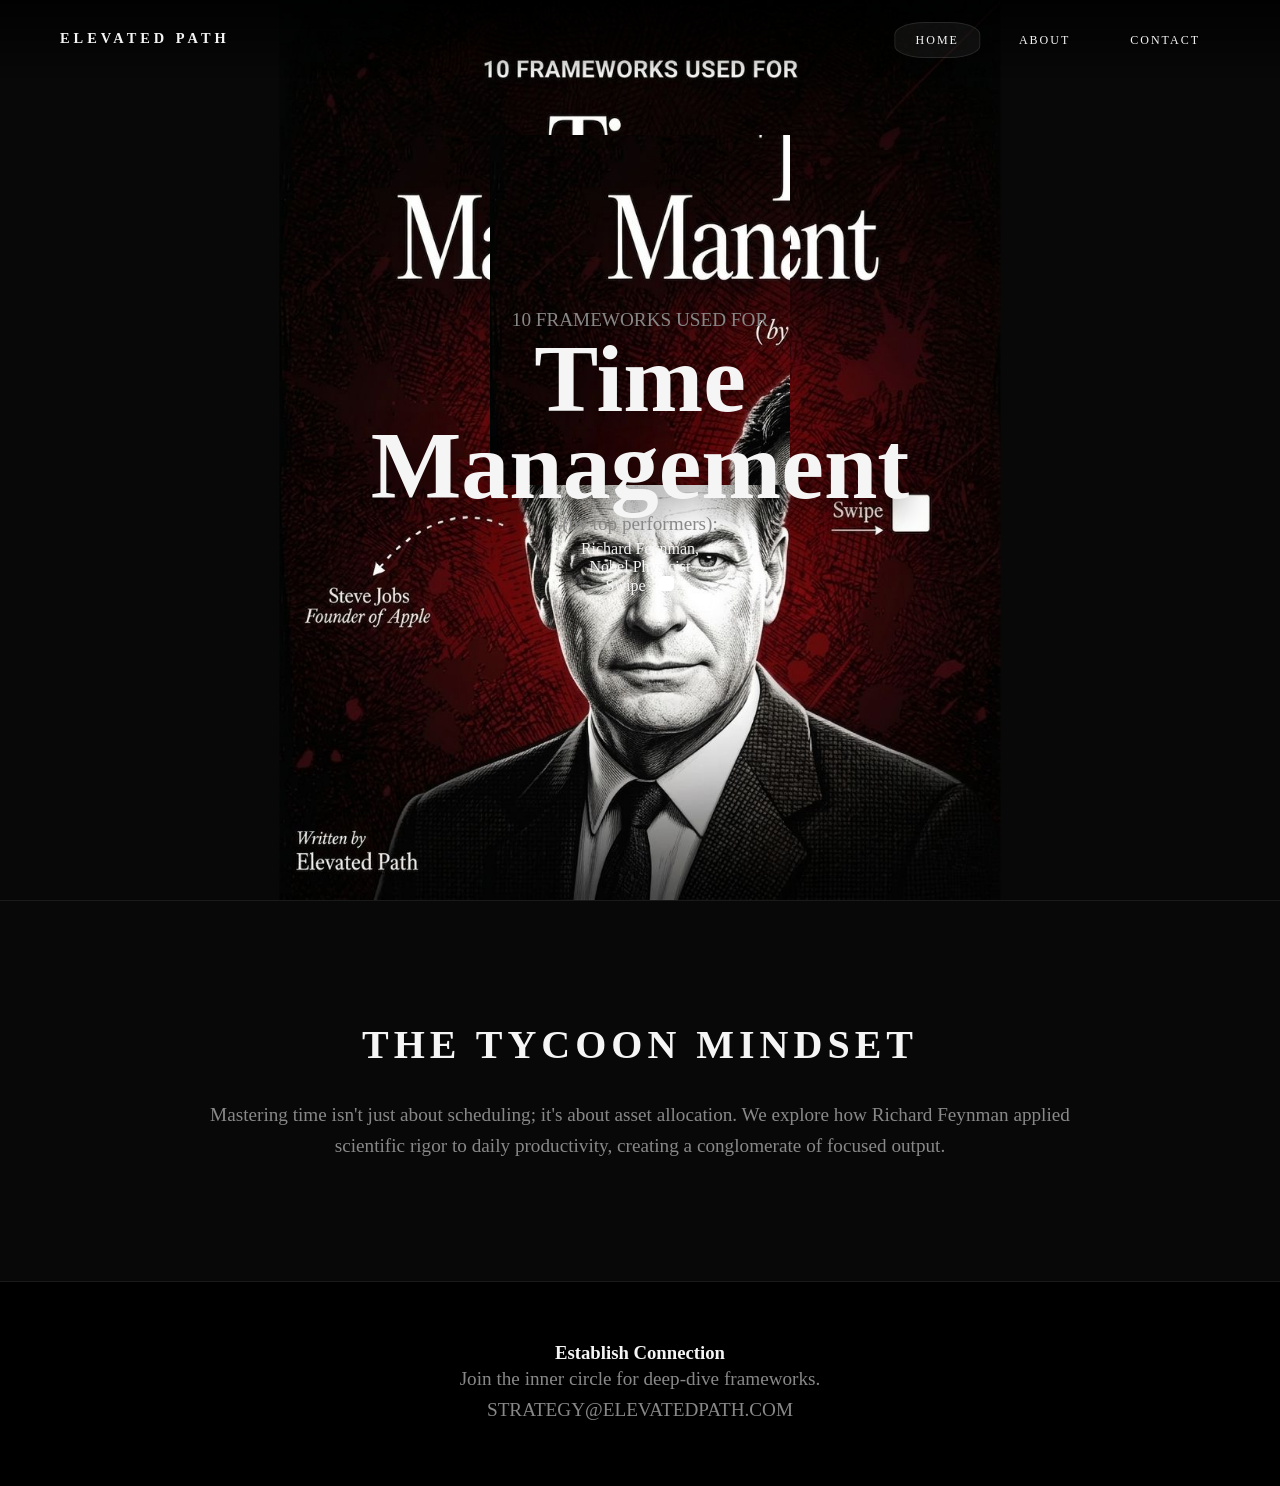
<file: index.html>
<!DOCTYPE html>
<html lang="en">
<head>
    <meta charset="UTF-8">
    <meta name="viewport" content="width=device-width, initial-scale=1.0">
    <title>Feynman | Frameworks for Time</title>
    <link rel="stylesheet" href="style.css">
</head>
<body>

    <nav class="navbar">
        <div class="nav-logo">ELEVATED PATH</div>
        <ul class="nav-links">
            <li><a href="#" class="active">Home</a></li>
            <li><a href="#about">About</a></li>
            <li><a href="#contact">Contact</a></li>
        </ul>
    </nav>

    <section class="hero-section">
        <div class="homepage-container">
            
            <div class="subject-layers">
                <div class="suit-hitbox">
                    <img src="your-feynman-image.jpg" alt="Suit" class="suit-img">
                </div>
                
                <div class="face-hitbox">
                    <img src="your-feynman-image.jpg" alt="Face" class="face-img">
                </div>
            </div>

            <div class="overlay-content">
                <p class="top-tag">10 FRAMEWORKS USED FOR</p>
                <h1 class="main-title">Time <br> Management</h1>
                <p class="subtitle">(by top performers):</p>
                
                <div class="feynman-label">
                    Richard Feynman, <br> <span>Nobel Physicist</span>
                </div>

                <div class="swipe-indicator">
                    Swipe <span class="squircle-box"></span>
                </div>
            </div>
        </div>
    </section>

    <section id="about" class="content-section">
        <div class="container">
            <h2>The Tycoon Mindset</h2>
            <p>Mastering time isn't just about scheduling; it's about asset allocation. We explore how Richard Feynman applied scientific rigor to daily productivity, creating a conglomerate of focused output.</p>
        </div>
    </section>

    <footer id="contact" class="content-section footer">
        <div class="container">
            <h3>Establish Connection</h3>
            <p>Join the inner circle for deep-dive frameworks.</p>
            <div class="contact-details">
                <p>STRATEGY@ELEVATEDPATH.COM</p>
            </div>
        </div>
    </footer>

    <script src="script.js"></script>
</body>
</html>
</file>
<file: style.css>
:root {
    --bg-dark: #080808;
    --crimson: #8b0000;
    --crimson-glow: rgba(139, 0, 0, 0.4);
    --text-white: #f5f5f5;
    --glass-white: rgba(255, 255, 255, 0.05);
}

* {
    margin: 0;
    padding: 0;
    box-sizing: border-box;
    cursor: default;
}

body {
    background-color: var(--bg-dark);
    color: var(--text-white);
    font-family: 'Georgia', serif;
    overflow-x: hidden;
}

/* --- NAVIGATION --- */
.navbar {
    position: fixed;
    top: 0;
    width: 100%;
    padding: 30px 60px;
    display: flex;
    justify-content: space-between;
    z-index: 1000;
    background: linear-gradient(to bottom, rgba(0,0,0,0.8), transparent);
}

.nav-logo {
    letter-spacing: 4px;
    font-weight: 900;
    font-size: 0.9rem;
}

.nav-links {
    display: flex;
    gap: 20px;
    list-style: none;
}

.nav-links a {
    position: relative;
    color: var(--text-white);
    text-decoration: none;
    padding: 10px 20px;
    font-size: 12px;
    letter-spacing: 2px;
    text-transform: uppercase;
    transition: 0.3s;
}

/* THE SQUIRCULAR POP-UP */
.nav-links a::after {
    content: '';
    position: absolute;
    top: 50%;
    left: 50%;
    width: 0;
    height: 0;
    background: var(--glass-white);
    border: 1px solid rgba(255,255,255,0.1);
    border-radius: 35%; /* Squircle */
    transform: translate(-50%, -50%);
    transition: all 0.4s cubic-bezier(0.175, 0.885, 0.32, 1.275);
    z-index: -1;
    opacity: 0;
}

.nav-links a:hover::after, .nav-links a.active::after {
    width: 100%;
    height: 100%;
    opacity: 1;
}

/* --- HERO & ZOOM LOGIC --- */
.hero-section {
    width: 100vw;
    height: 100vh;
    position: relative;
    overflow: hidden; /* Clips the zoom from bleeding into About */
}

.homepage-container {
    height: 100%;
    display: flex;
    justify-content: center;
    align-items: center;
}

.subject-layers {
    position: relative;
    height: 100%;
    width: 100%;
}

.suit-hitbox, .face-hitbox {
    position: absolute;
    left: 50%;
    transform: translateX(-50%);
    transition: transform 0.8s cubic-bezier(0.2, 1, 0.3, 1);
}

.suit-img, .face-img {
    height: 100vh;
    width: auto;
}

/* Face specific isolation */
.face-hitbox {
    top: 15%; /* Adjust based on image head height */
    width: 300px;
    height: 350px;
    overflow: hidden;
    z-index: 10;
}

.face-img {
    margin-top: -15vh; /* Aligns face inside hitbox */
}

/* HOVER TRIGGERS */
.suit-hitbox:hover {
    transform: translateX(-50%) scale(1.05); /* Suit Zoom */
}

.face-hitbox:hover {
    transform: translateX(-50%) scale(1.15); /* Face Zoom */
    cursor: crosshair;
}

/* --- TYPOGRAPHY --- */
.overlay-content {
    position: absolute;
    z-index: 20;
    text-align: center;
    pointer-events: none;
}

.main-title {
    font-size: clamp(3rem, 8vw, 6rem);
    line-height: 0.9;
    text-shadow: 0 10px 30px rgba(0,0,0,0.5);
}

.squircle-box {
    display: inline-block;
    width: 15px;
    height: 15px;
    background: white;
    border-radius: 30%;
    margin-left: 10px;
}

/* --- CONTENT SECTIONS --- */
.content-section {
    padding: 120px 0;
    background: var(--bg-dark);
    border-top: 1px solid #1a1a1a;
    text-align: center;
}

.container {
    max-width: 900px;
    margin: 0 auto;
    padding: 0 20px;
}

h2 { font-size: 2.5rem; margin-bottom: 2rem; letter-spacing: 5px; text-transform: uppercase; }
p { font-size: 1.2rem; color: #888; line-height: 1.6; }

.footer { background: #000; padding: 60px 0; }
</file>
